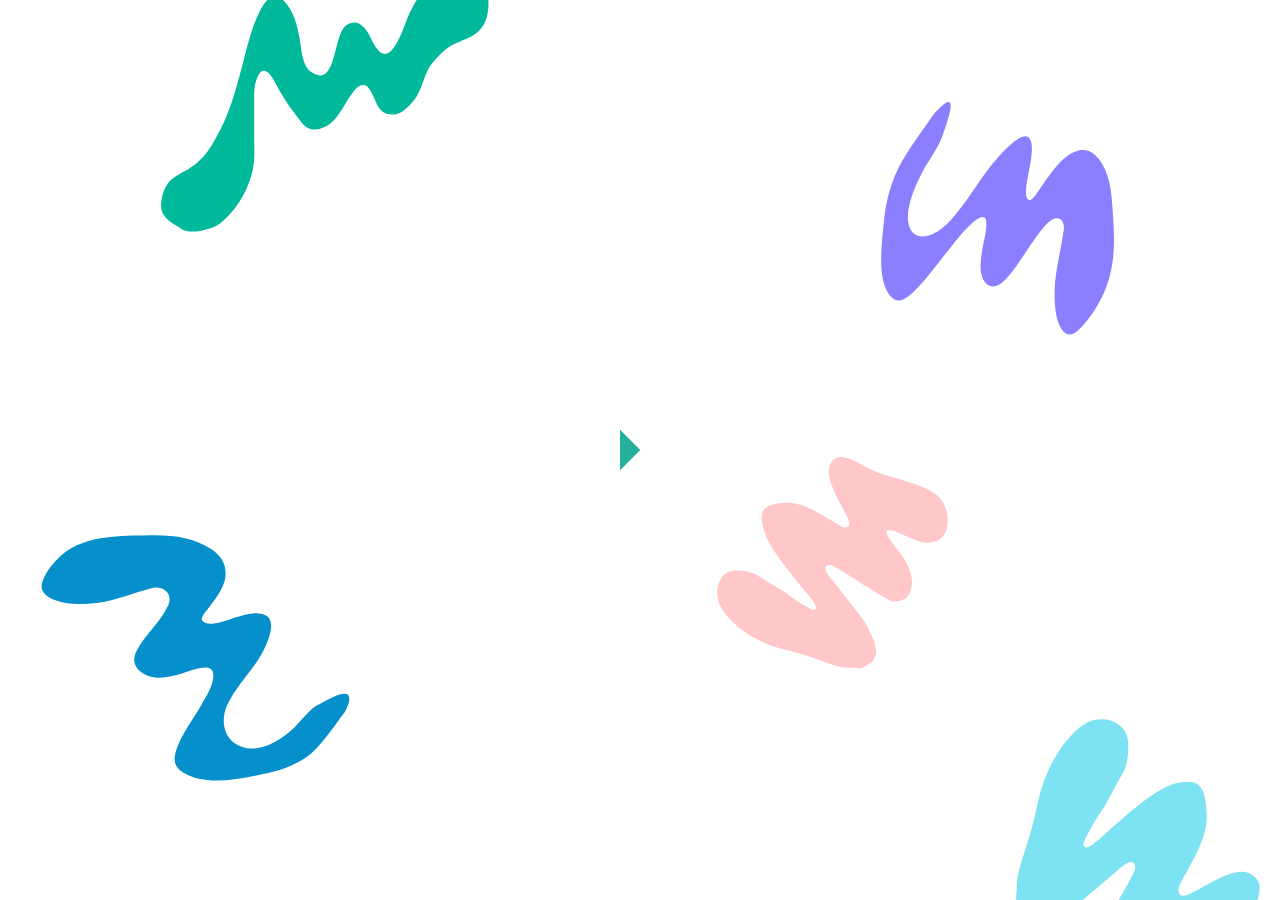
<file: index.html>
<!DOCTYPE html>
<html lang="en">
<head>
  <meta charset="UTF-8">
  <meta name="viewport" content="width=device-width, initial-scale=1.0">
  <title>Season Of Commits</title>
  <link rel="stylesheet" href="styles.css">
  <link href="https://fonts.googleapis.com/css2?family=Montserrat&display=swap" rel="stylesheet">
</head>
<body>
  <!-- Background Shapes -->
  <div class="background-shapes"></div>

  <!-- Preloader -->
  <div class="loader"></div>

  <!-- Main Landing Page -->
  <div class="main">
    <header>
        <img src="logo.webp" alt="">
      <h1 class="site-title" onclick="redirectToFosscell()">FossCell</h1>
    </header>

    <section class="content">
      <img src="image.png" alt="Landing Page Image" class="landing-image">
      <button class="cta-btn" onclick="redirectToLdb()">Leaderboard 🏆</button>
      <button class="cta-btn" onclick="redirectToSoc()">Let's Go️‍ 🔥</button>
    </section>
  </div>

  <script>
    // Remove loader after a delay
    window.onload = () => {
      setTimeout(() => {
        document.querySelector('.loader').style.display = 'none';
        document.querySelector('.main').style.display = 'block';
      }, 2000); // Adjust delay if needed
    };

    // Redirect to fosscell.com when clicking on "Jive"
    function redirectToFosscell() {
      window.location.href = "https://fosscell-tkmce.vercel.app/";
    }

    // Redirect when clicking "Sign up free"
    function redirectToSoc() {
      window.location.href = "https://fosscell-beyond-code.vercel.app/";
    }
    function redirectToLdb() {
      window.location.href = "Ldbpage.html";
    }
  </script>
</body>
</html>
</file>
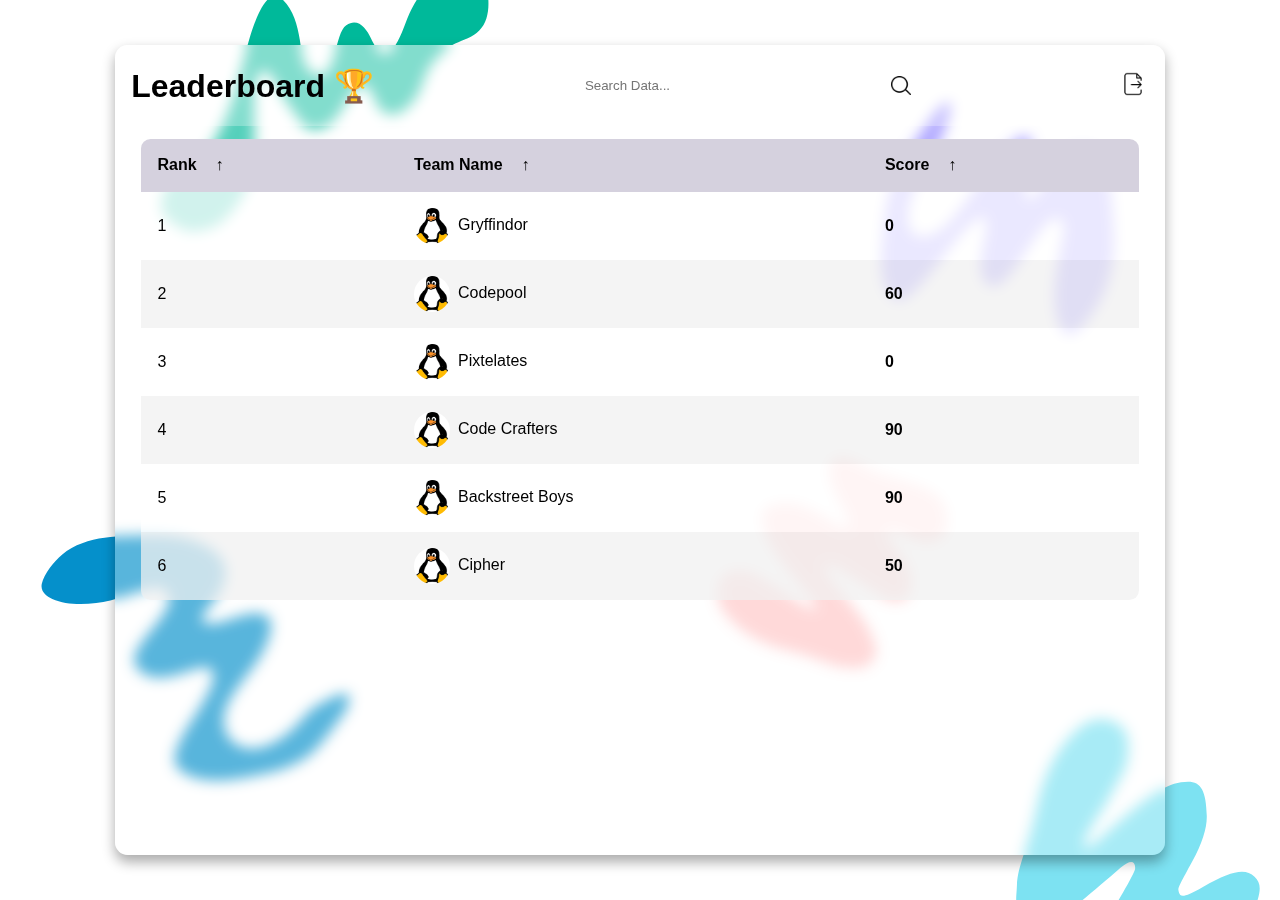
<file: Ldbpage.html>
<!DOCTYPE html>
<html lang="en">

<head>
    <meta charset="UTF-8">
    <meta name="viewport" content="width=device-width, initial-scale=1.0">
    <meta http-equiv="X-UA-Compatible" content="ie=edge">
    <title>SOC Leaderboard 🏆</title>
    <link rel="stylesheet" type="text/css" href="styleldb.css">
</head>

<body>
    <div class="background-shapes"></div>
    
    <main class="table" id="customers_table">
        <section class="table__header">
            <h1>Leaderboard 🏆</h1>
            <div class="input-group">
                <input type="search" placeholder="Search Data...">
                <img src="images/search.png" alt="">
            </div>
            <div class="export__file">
                <label for="export-file" class="export__file-btn" title="Export File"></label>
                <input type="checkbox" id="export-file">
                <div class="export__file-options">
                    <label>Export As &nbsp; &#10140;</label>
                    <label for="export-file" id="toPDF">PDF <img src="images/pdf.png" alt=""></label>
                    <label for="export-file" id="toJSON">JSON <img src="images/json.png" alt=""></label>
                    <label for="export-file" id="toCSV">CSV <img src="images/csv.png" alt=""></label>
                    <label for="export-file" id="toEXCEL">EXCEL <img src="images/excel.png" alt=""></label>
                </div>
            </div>
        </section>
        <section class="table__body">
            <table>
                <thead>
                    <tr>
                        <th> Rank <span class="icon-arrow">&UpArrow;</span></th>
                        <th> Team Name <span class="icon-arrow">&UpArrow;</span></th>
                        <th> Score <span class="icon-arrow">&UpArrow;</span></th>
                    </tr>
                </thead>
                <tbody>
                    <tr>
                        <td> 1 </td>
                        <td> <img src="images/Alex Gonley.png" alt="">Gryffindor</td>
                        <td> <strong>0</strong></td>
                    </tr>
                    <tr>
                        <td> 2 </td>
                        <td><img src="images/Alex Gonley.png" alt="">Codepool</td>
                        <td> <strong>60</strong> </td>
                    </tr>
                    <tr>
                        <td> 3</td>
                        <td><img src="images/Alex Gonley.png" alt="">Pixtelates</td>
                        <td> <strong>0<strong> </td>
                    </tr>
                    <tr>
                        <td> 4</td>
                        <td><img src="images/Alex Gonley.png" alt="">Code Crafters</td>
                        <td> <strong>90</strong> </td>
                    </tr>
                    <tr>
                        <td> 5</td>
                        <td><img src="images/Alex Gonley.png" alt="">Backstreet Boys</td>
                        <td> <strong>90</strong> </td>
                    </tr>
                    <tr>
                        <td> 6</td>
                        <td><img src="images/Alex Gonley.png" alt="">Cipher</td>
                        <td> <strong>50</strong> </td>
                    </tr>
                    
                </tbody>
            </table>
        </section>
    </main>
    <script src="script.js"></script>
</body>

</html>
</file>
<file: styleldb.css>
* {
    margin: 0;
    padding: 0;

    box-sizing: border-box;
    font-family: sans-serif;
}
@media print {
 .table, .table__body {
  overflow: visible;
  height: auto !important;
  width: auto !important;
 }
}

/*@page {
    size: landscape;
    margin: 0; 
}*/

body {
    min-height: 100vh;
    /* background: url(images/html_table.jpg) center / cover; */
    display: flex;
    justify-content: center;
    align-items: center;
}

main.table {
    width: 82vw;
    height: 90vh;
    background-color: #fff5;

    backdrop-filter: blur(7px);
    box-shadow: 0 .4rem .8rem #0005;
    border-radius: .8rem;

    overflow: hidden;
}

.table__header {
    width: 100%;
    height: 10%;
    background-color: #fff4;
    padding: .8rem 1rem;

    display: flex;
    justify-content: space-between;
    align-items: center;
}

.table__header .input-group {
    width: 35%;
    height: 100%;
    background-color: #fff5;
    padding: 0 .8rem;
    border-radius: 2rem;

    display: flex;
    justify-content: center;
    align-items: center;

    transition: .2s;
}

.table__header .input-group:hover {
    width: 45%;
    background-color: #fff8;
    box-shadow: 0 .1rem .4rem #0002;
}

.table__header .input-group img {
    width: 1.2rem;
    height: 1.2rem;
}

.table__header .input-group input {
    width: 100%;
    padding: 0 .5rem 0 .3rem;
    background-color: transparent;
    border: none;
    outline: none;
}

.table__body {
    width: 95%;
    max-height: calc(89% - 1.6rem);
    background-color: #fffb;

    margin: .8rem auto;
    border-radius: .6rem;

    overflow: auto;
    overflow: overlay;
}


.table__body::-webkit-scrollbar{
    width: 0.5rem;
    height: 0.5rem;
}

.table__body::-webkit-scrollbar-thumb{
    border-radius: .5rem;
    background-color: #0004;
    visibility: hidden;
}

.table__body:hover::-webkit-scrollbar-thumb{ 
    visibility: visible;
}


table {
    width: 100%;
}

td img {
    width: 36px;
    height: 36px;
    margin-right: .5rem;
    border-radius: 50%;

    vertical-align: middle;
}

table, th, td {
    border-collapse: collapse;
    padding: 1rem;
    text-align: left;
}

thead th {
    position: sticky;
    top: 0;
    left: 0;
    background-color: #d5d1defe;
    cursor: pointer;
    text-transform: capitalize;
}

tbody tr:nth-child(even) {
    background-color: #0000000b;
}

tbody tr {
    --delay: .1s;
    transition: .5s ease-in-out var(--delay), background-color 0s;
}

tbody tr.hide {
    opacity: 0;
    transform: translateX(100%);
}

tbody tr:hover {
    background-color: #fff6 !important;
}

tbody tr td,
tbody tr td p,
tbody tr td img {
    transition: .2s ease-in-out;
}

tbody tr.hide td,
tbody tr.hide td p {
    padding: 0;
    font: 0 / 0 sans-serif;
    transition: .2s ease-in-out .5s;
}

tbody tr.hide td img {
    width: 0;
    height: 0;
    transition: .2s ease-in-out .5s;
}

.status {
    padding: .4rem 0;
    border-radius: 2rem;
    text-align: center;
}

.status.delivered {
    background-color: #86e49d;
    color: #006b21;
}

.status.cancelled {
    background-color: #d893a3;
    color: #b30021;
}

.status.pending {
    background-color: #ebc474;
}

.status.shipped {
    background-color: #6fcaea;
}


@media (max-width: 1000px) {
    td:not(:first-of-type) {
        min-width: 12.1rem;
    }
}

thead th span.icon-arrow {
    display: inline-block;
    width: 1.3rem;
    height: 1.3rem;
    border-radius: 50%;
    border: 1.4px solid transparent;
    
    text-align: center;
    font-size: 1rem;
    
    margin-left: .5rem;
    transition: .2s ease-in-out;
}

thead th:hover span.icon-arrow{
    border: 1.4px solid #6c00bd;
}

thead th:hover {
    color: #6c00bd;
}

thead th.active span.icon-arrow{
    background-color: #6c00bd;
    color: #fff;
}

thead th.asc span.icon-arrow{
    transform: rotate(180deg);
}

thead th.active,tbody td.active {
    color: #6c00bd;
}

.export__file {
    position: relative;
}

.export__file .export__file-btn {
    display: inline-block;
    width: 2rem;
    height: 2rem;
    background: #fff6 url(images/export.png) center / 80% no-repeat;
    border-radius: 50%;
    transition: .2s ease-in-out;
}

.export__file .export__file-btn:hover { 
    background-color: #fff;
    transform: scale(1.15);
    cursor: pointer;
}

.export__file input {
    display: none;
}

.export__file .export__file-options {
    position: absolute;
    right: 0;
    
    width: 12rem;
    border-radius: .5rem;
    overflow: hidden;
    text-align: center;

    opacity: 0;
    transform: scale(.8);
    transform-origin: top right;
    
    box-shadow: 0 .2rem .5rem #0004;
    
    transition: .2s;
}

.export__file input:checked + .export__file-options {
    opacity: 1;
    transform: scale(1);
    z-index: 100;
}

.export__file .export__file-options label{
    display: block;
    width: 100%;
    padding: .6rem 0;
    background-color: #f2f2f2;
    
    display: flex;
    justify-content: space-around;
    align-items: center;

    transition: .2s ease-in-out;
}

.export__file .export__file-options label:first-of-type{
    padding: 1rem 0;
    background-color: #86e49d !important;
}

.export__file .export__file-options label:hover{
    transform: scale(1.05);
    background-color: #fff;
    cursor: pointer;
}

.export__file .export__file-options img{
    width: 2rem;
    height: auto;
}
.background-shapes {
    position: fixed;
    top: 0;
    left: 0;
    width: 100%;
    height: 100%;
    background-image: url('home-shapes-full.svg');
    background-repeat: no-repeat;
    background-size: cover;
    background-position: center;
    z-index: -1;
    opacity: 1;
    pointer-events: none;
}
</file>
<file: styles.css>
/* General Reset */
* {
    margin: 0;
    padding: 0;
    box-sizing: border-box;
}

body {
    font-family: Arial, sans-serif;
    background: white;
    color: black;
    overflow: hidden;
    display: flex;
    justify-content: center;
    align-items: center;
    height: 100vh;
}

/* Background Shape */
.background-shapes {
    position: fixed;
    top: 0;
    left: 0;
    width: 100%;
    height: 100%;
    background-image: url('home-shapes-full.svg');
    background-repeat: no-repeat;
    background-size: cover;
    background-position: center;
    z-index: -1;
    opacity: 1;
    pointer-events: none;
}

/* Preloader */
.loader {
    width: 40px;
    aspect-ratio: 1;
    display: grid;
    position: fixed;
    top: 50%;
    left: 50%;
    transform: translate(-50%, -50%);
}

.loader::before,
.loader::after {
    content: "";
    grid-area: 1/1;
    background: #25b09b;
    clip-path: polygon(0 0, 50% 50%, 0 100%);
    animation: l11 2s infinite;
}

.loader::after {
    animation-delay: -1.5s;
    --s: 90deg;
}

@keyframes l11 {
    0%, 12.5% {
        transform: rotate(var(--s, 0deg)) rotate(0deg);
    }
    37.5%, 62.5% {
        transform: rotate(var(--s, 0deg)) rotate(-180deg);
    }
    87.5%, 100% {
        transform: rotate(var(--s, 0deg)) rotate(-360deg);
    }
}

/* Main Content */
.main {
    display: none;
    text-align: center;
    max-width: 800px;
    margin: 0 auto;
}

/* Header Section */
header {
    display: flex;
    justify-content: center;
    align-items: center;
    margin-bottom: 20px;
}

header .site-title {
    font-size: 2rem;
    font-weight: bold;
    color: black;
    cursor: pointer;
    transition: color 0.3s ease, transform 0.3s ease;
}

header .site-title:hover {
    color: #25b09b;
    transform: scale(1.1);
}

/* Content Section */
.content h2 {
    font-size: 2.5rem;
    margin-bottom: 15px;
}

.content p {
    font-size: 1.2rem;
    margin-bottom: 30px;
    color: gray;
}

.cta-btn {
    background-color: black;
    color: white;
    padding: 15px 30px;
    font-size: 1.2rem;
    border-radius: 5px;
    cursor: pointer;
    transition: background-color 0.3s ease;
    border: none;
}

.cta-btn:hover {
    background-color: #25b09b;
}

/* Landing Page Image */
.landing-image {
    width: 100%;
    max-width: 600px;
    margin-bottom: 30px;
    border-radius: 10px;
    /* box-shadow: 0 4px 10px rgba(0, 0, 0, 0.1); */
}

h1 {
    font-family: 'Montserrat', sans-serif;
}
</file>
